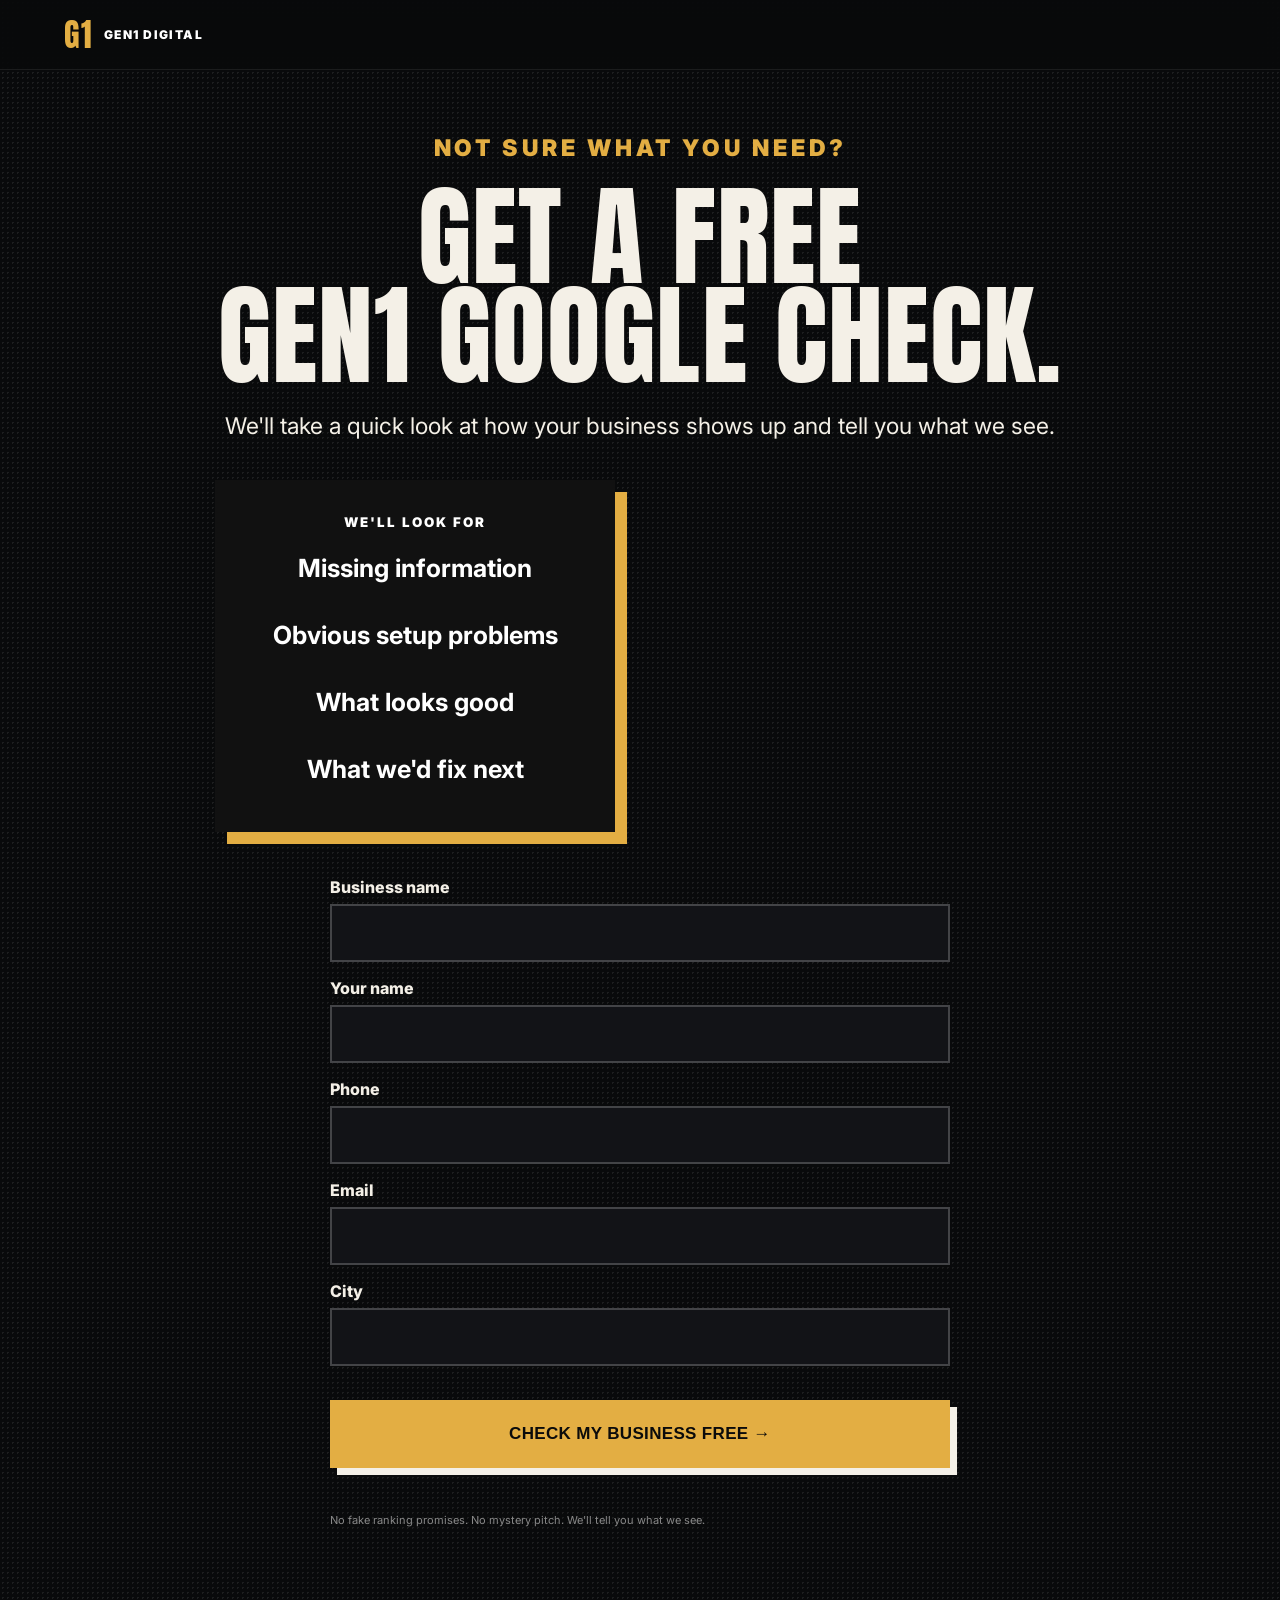
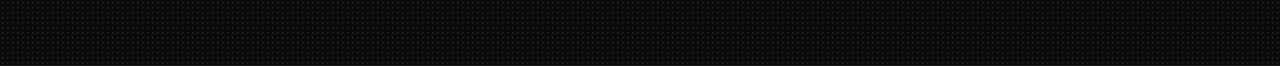
<file: free-check.html>
<!doctype html><html lang="en"><head><meta charset="utf-8"><meta name="viewport" content="width=device-width,initial-scale=1"><title>Free GEN1 Google Check</title><link rel="stylesheet" href="styles.css"><link href="https://fonts.googleapis.com/css2?family=Anton&family=Inter:wght@400;600;700;800;900&display=swap" rel="stylesheet"></head><body>
<header class="topbar"><a class="brand" href="index.html"><span class="g1">G1</span><span>GEN1 DIGITAL</span></a></header>
<main><section class="panel" style="display:block;padding-top:130px"><div class="story-copy centered"><p class="kicker">NOT SURE WHAT YOU NEED?</p><h2>GET A FREE<br>GEN1 GOOGLE CHECK.</h2><p>We'll take a quick look at how your business shows up and tell you what we see.</p>
<div class="compare" style="margin-top:35px"><div class="side after"><small>WE'LL LOOK FOR</small><b>Missing information</b><b>Obvious setup problems</b><b>What looks good</b><b>What we'd fix next</b></div></div></div>
<form class="formcard" action="mailto:hello@gen1digitalservices.com" method="post" enctype="text/plain">
<label>Business name<input name="Business name" required></label>
<label>Your name<input name="Name" required></label>
<label>Phone<input name="Phone" type="tel" required></label>
<label>Email<input name="Email" type="email" required></label>
<label>City<input name="City" required></label>
<button class="cta giant" type="submit">CHECK MY BUSINESS FREE →</button>
<p class="legal">No fake ranking promises. No mystery pitch. We'll tell you what we see.</p>
</form></section></main>
<style>.formcard{position:relative;z-index:3;max-width:620px;margin:45px auto;display:grid;gap:16px}.formcard label{font-weight:800}.formcard input{display:block;width:100%;margin-top:7px;padding:17px;background:#121317;border:2px solid #ffffff35;color:#fff;font:inherit}.formcard button{cursor:pointer}</style></body></html>
</file>
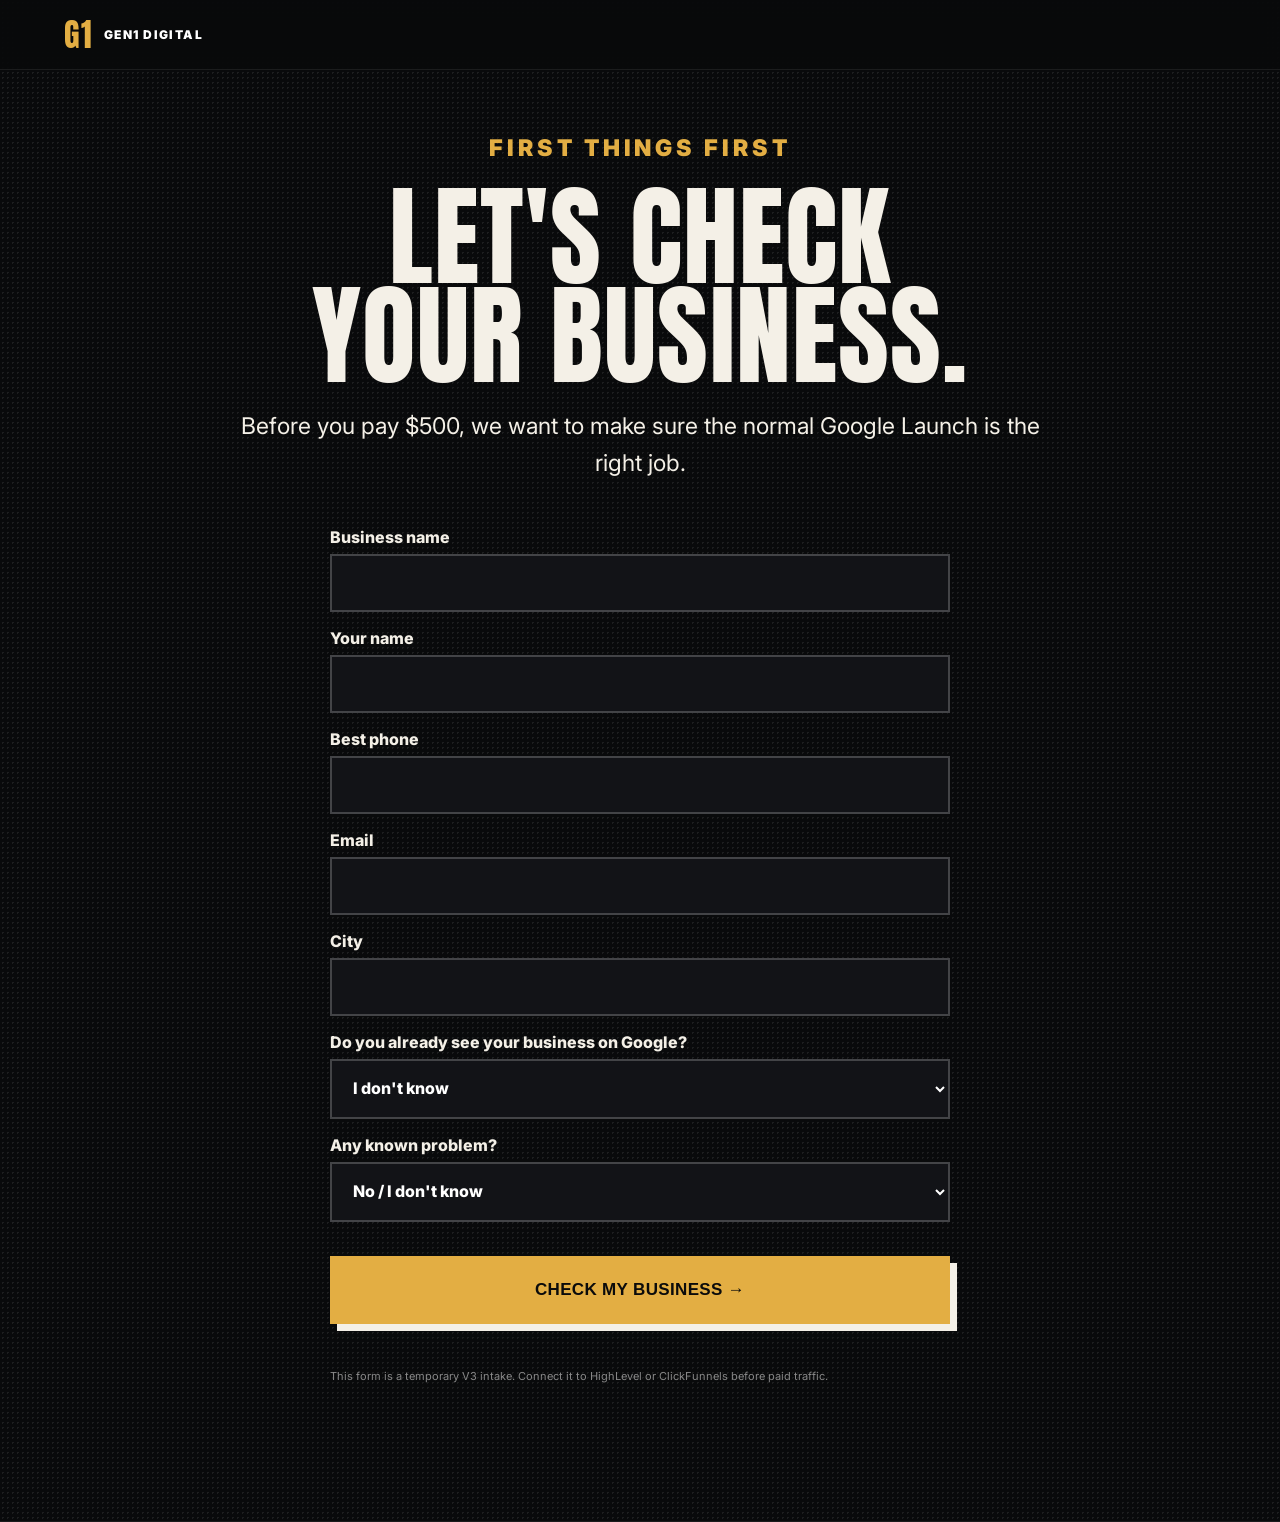
<file: qualify.html>
<!doctype html><html lang="en"><head><meta charset="utf-8"><meta name="viewport" content="width=device-width,initial-scale=1"><title>Check My Business | GEN1</title><link rel="stylesheet" href="styles.css"><link href="https://fonts.googleapis.com/css2?family=Anton&family=Inter:wght@400;600;700;800;900&display=swap" rel="stylesheet"></head><body>
<header class="topbar"><a class="brand" href="index.html"><span class="g1">G1</span><span>GEN1 DIGITAL</span></a></header>
<main><section class="panel" style="display:block;padding-top:130px"><div class="story-copy centered"><p class="kicker">FIRST THINGS FIRST</p><h2>LET'S CHECK<br>YOUR BUSINESS.</h2><p>Before you pay $500, we want to make sure the normal Google Launch is the right job.</p></div>
<form class="formcard" action="mailto:hello@gen1digitalservices.com" method="post" enctype="text/plain">
<label>Business name<input name="Business name" required></label>
<label>Your name<input name="Owner name" required></label>
<label>Best phone<input name="Phone" type="tel" required></label>
<label>Email<input name="Email" type="email" required></label>
<label>City<input name="City" required></label>
<label>Do you already see your business on Google?<select name="Existing profile"><option>I don't know</option><option>Yes</option><option>No</option></select></label>
<label>Any known problem?<select name="Known issue"><option>No / I don't know</option><option>Suspended or disabled</option><option>Someone else controls it</option><option>Duplicate profiles</option><option>Other</option></select></label>
<button class="cta giant" type="submit">CHECK MY BUSINESS →</button>
<p class="legal">This form is a temporary V3 intake. Connect it to HighLevel or ClickFunnels before paid traffic.</p>
</form></section></main>
<style>.formcard{position:relative;z-index:3;max-width:620px;margin:45px auto;display:grid;gap:16px}.formcard label{font-weight:800}.formcard input,.formcard select{display:block;width:100%;margin-top:7px;padding:17px;background:#121317;border:2px solid #ffffff35;color:#fff;font:inherit}.formcard select option{color:#111}.formcard button{cursor:pointer}</style></body></html>
</file>
<file: styles.css>
*{box-sizing:border-box}html{scroll-behavior:smooth}body{margin:0;background:#090a0b;color:#f4f0e7;font-family:Inter,Arial,sans-serif;overflow-x:hidden}.topbar{position:fixed;z-index:100;top:0;left:0;right:0;height:70px;padding:0 5vw;display:flex;align-items:center;justify-content:space-between;background:#090a0bd9;backdrop-filter:blur(12px);border-bottom:1px solid #ffffff14}.brand{display:flex;align-items:center;gap:10px;text-decoration:none;color:#fff;font-size:12px;font-weight:900;letter-spacing:.12em}.g1{font:32px Anton;color:#e3ae43}.cta{display:inline-flex;align-items:center;justify-content:center;gap:14px;background:#e3ae43;color:#0b0b0b;text-decoration:none;text-transform:uppercase;font-weight:900;letter-spacing:.02em;padding:18px 24px;border:2px solid #e3ae43;box-shadow:7px 7px 0 #f4f0e7;transition:.18s transform,.18s box-shadow}.cta:hover{transform:translate(3px,3px);box-shadow:4px 4px 0 #f4f0e7}.cta.small{padding:11px 16px;font-size:11px;box-shadow:4px 4px 0 #f4f0e7}.panel{position:relative;min-height:100svh;padding:110px 8vw 80px;display:flex;align-items:center;justify-content:center;overflow:hidden;border-bottom:1px solid #ffffff12}.panel:after{content:"";position:absolute;inset:0;pointer-events:none;opacity:.08;background-image:radial-gradient(#fff 1px,transparent 1px);background-size:5px 5px}.hero{justify-content:flex-start;background:radial-gradient(circle at 70% 45%,#6d4c1b55,transparent 34%),linear-gradient(120deg,#08090a 20%,#111317 100%)}.hero-copy{position:relative;z-index:4;max-width:760px}.kicker{font-size:12px;font-weight:900;letter-spacing:.17em;color:#e3ae43;margin:0 0 20px}.hero h1,.panel h2{font-family:Anton,sans-serif;font-weight:400;line-height:.9;letter-spacing:.01em;margin:.1em 0}.hero h1{font-size:clamp(72px,11vw,155px)}.hero h1 span,.offer h2 span{color:#e3ae43}.lede{font-size:clamp(19px,2.2vw,27px);line-height:1.45;max-width:560px;margin:25px 0 32px}.micro{font-size:12px;color:#a9a9a9;margin-top:20px}.hero-art{position:absolute;right:-4vw;bottom:-10vh;width:min(55vw,760px);z-index:2}.hero-art img{width:100%;display:block;clip-path:polygon(10% 0,100% 0,100% 100%,0 100%);filter:contrast(1.06) saturate(.9);opacity:.9}.sun{position:absolute;width:55%;aspect-ratio:1;border-radius:50%;background:#e3ae43;right:14%;top:16%;z-index:-1;box-shadow:0 0 120px #e3ae4355}.scrollcue{position:absolute;z-index:5;bottom:24px;left:8vw;font-size:10px;letter-spacing:.16em;color:#999}.story-copy{position:relative;z-index:4;max-width:680px}.story-copy.centered{text-align:center;max-width:850px;margin:auto}.panel h2{font-size:clamp(58px,8.6vw,118px)}.panel p{font-size:clamp(18px,2vw,23px);line-height:1.6}.strong{font-weight:900}.gold{color:#e3ae43}.earned{justify-content:space-between;gap:6vw;background:#e8e1d3;color:#111}.earned .kicker{color:#765b22}.work-words{display:grid;gap:5px;transform:rotate(-5deg);position:relative;z-index:3}.work-words span{font:clamp(38px,6vw,82px) Anton;background:#111;color:#e8e1d3;padding:6px 15px;width:max-content}.work-words span:nth-child(even){background:#e3ae43;color:#111;margin-left:30px}.changed{gap:8vw}.oldbook{display:flex;align-items:center;gap:28px;position:relative;z-index:3}.book{font:44px/1 Anton;color:#111;background:#e3ae43;padding:35px 25px;transform:rotate(-7deg);box-shadow:12px 12px 0 #fff}.morphline{width:70px;height:4px;background:#e3ae43}.phone-icon{font:150px/1 Anton;color:#fff;transform:rotate(5deg)}.query{display:inline-block;border:2px solid #ffffff35;background:#111318;padding:12px 16px;margin:7px 5px 7px 0;font-weight:800}.midnight{justify-content:space-around;background:radial-gradient(circle at 25% 50%,#17212c,transparent 40%),#07090c}.clock{position:relative;z-index:3;font:clamp(95px,15vw,220px)/.8 Anton;color:#e3ae43;transform:rotate(-4deg);text-shadow:10px 10px 0 #151515}.clock small{font:30px Inter;font-weight:900}.call-noble{gap:7vw;background:radial-gradient(circle at 25% 55%,#67471d55,transparent 34%),#090a0b}.noble-full{position:relative;z-index:3;width:min(46vw,560px);border:7px solid #f4f0e7;box-shadow:18px 18px 0 #e3ae43;transform:rotate(-2deg)}.impact{font:clamp(50px,7vw,95px) Anton;color:#e3ae43;transform:rotate(-4deg);margin-bottom:20px;text-shadow:5px 5px 0 #222}.outcome{display:block;background:#e8e1d3;color:#111}.outcome .kicker{color:#765b22}.compare{position:relative;z-index:4;display:grid;grid-template-columns:1fr auto 1fr;gap:25px;max-width:1000px;margin:60px auto 0;align-items:stretch}.side{display:grid;gap:10px;padding:30px;border:4px solid #111}.side small{font-weight:900;letter-spacing:.15em}.side b{font-size:clamp(18px,2vw,25px);padding:13px 0;border-bottom:1px solid #1113}.before{opacity:.55}.after{background:#111;color:#fff;box-shadow:12px 12px 0 #e3ae43}.divider{font:36px Anton;align-self:center}.bullets{gap:7vw;align-items:flex-start}.bullet-stack{position:relative;z-index:4;max-width:720px;display:grid;gap:16px}.bullet-stack article{display:grid;grid-template-columns:58px 1fr;gap:18px;border-top:1px solid #ffffff2a;padding:22px 0}.bullet-stack span{font:34px Anton;color:#e3ae43}.bullet-stack p{font-size:17px;margin:0}.bullet-stack b{color:#fff}.bullshit{display:grid;grid-template-columns:1fr 1fr;gap:6vw;background:#180909}.claim{position:relative;z-index:3;font:clamp(62px,9vw,125px)/.9 Anton;color:#777;text-decoration:line-through;text-decoration-color:#d53b31;text-decoration-thickness:12px;transform:rotate(-4deg)}.bull-stamp{position:absolute;z-index:5;left:10%;top:57%;font:clamp(38px,5vw,68px) Anton;color:#fff;background:#b52c24;border:7px solid #fff;padding:10px 20px;transform:rotate(-8deg);box-shadow:9px 9px 0 #000}.promise{display:block;background:#e8e1d3;color:#111;padding-top:140px}.noble-seal{position:sticky;z-index:3;top:105px;width:max-content;margin:0 auto 60px;border:8px solid #168345;color:#168345;padding:14px 25px;transform:rotate(-5deg);text-align:center}.noble-seal span{font-size:38px}.noble-seal b{display:block;font:70px Anton;line-height:.9}.noble-seal small{font-weight:900;letter-spacing:.14em}.promise-scroll{position:relative;z-index:4;max-width:900px;margin:auto}.promise-line{font:clamp(42px,7vw,88px)/1.02 Anton!important;text-align:center;margin:0!important;padding:20vh 0;border-bottom:1px solid #1112}.promise-line.final{color:#fff;background:#111;padding:18vh 20px;margin-top:10vh!important;transform:rotate(-1deg);box-shadow:15px 15px 0 #b52c24}.offer{gap:6vw;background:radial-gradient(circle at 20% 50%,#66481d55,transparent 32%),#070809}.sidekick{position:relative;z-index:3;width:min(34vw,410px);border:6px solid #fff;box-shadow:14px 14px 0 #e3ae43;transform:rotate(-2deg)}.offer-card{position:relative;z-index:4;max-width:700px}.offer-name{font-weight:900;color:#e3ae43;letter-spacing:.04em}.price small{display:block;font-weight:900;letter-spacing:.16em}.price strong{display:block;font:clamp(130px,18vw,230px)/.85 Anton;color:#e3ae43}.offer-copy{max-width:590px}.cta.giant{font-size:17px;padding:22px 28px;margin-top:18px}.secondary-btn{display:inline-flex;margin-top:22px;color:#fff;border:2px solid #ffffff70;padding:14px 18px;text-decoration:none;font-weight:900;font-size:12px}.legal{font-size:11px!important;color:#888;max-width:620px;margin-top:28px}.local-end{display:block;background:#e8e1d3;color:#111;text-align:center}.local-end .kicker{color:#765b22}.county{position:relative;z-index:3;display:flex;justify-content:center;flex-wrap:wrap;gap:10px;margin-bottom:70px}.county span{font:clamp(22px,3vw,38px) Anton;border:3px solid #111;padding:9px 14px;transform:rotate(var(--r,-2deg))}.county span:nth-child(even){background:#e3ae43;--r:2deg}.reveal{opacity:.18;transform:translateY(35px);transition:opacity .65s ease,transform .65s ease}.reveal.in{opacity:1;transform:translateY(0)}@media(max-width:800px){.topbar{padding:0 18px}.brand>span:last-child{display:none}.panel{padding:100px 22px 65px;min-height:auto}.hero{min-height:100svh;align-items:flex-start;padding-top:18vh}.hero-art{width:92vw;right:-35vw;opacity:.42}.hero-copy{max-width:82%}.hero h1{font-size:clamp(64px,18vw,90px)}.cta{font-size:12px;padding:16px 18px;box-shadow:5px 5px 0 #fff}.earned,.changed,.midnight,.call-noble,.bullets,.offer{flex-direction:column;gap:45px}.work-words{width:100%}.work-words span{font-size:42px}.oldbook{transform:scale(.8)}.clock{font-size:110px;margin:30px 0}.noble-full,.sidekick{width:88%;max-width:420px}.compare{grid-template-columns:1fr;gap:12px}.divider{text-align:center}.bullshit{display:flex;flex-direction:column;padding-top:120px}.bull-stamp{position:relative;left:auto;top:auto;align-self:flex-start;margin-top:-25px}.noble-seal{position:relative;top:auto}.promise-line{padding:13vh 0}.offer{padding-bottom:100px}.county{margin-bottom:45px}.panel h2{font-size:clamp(50px,14vw,72px)}}
</file>
